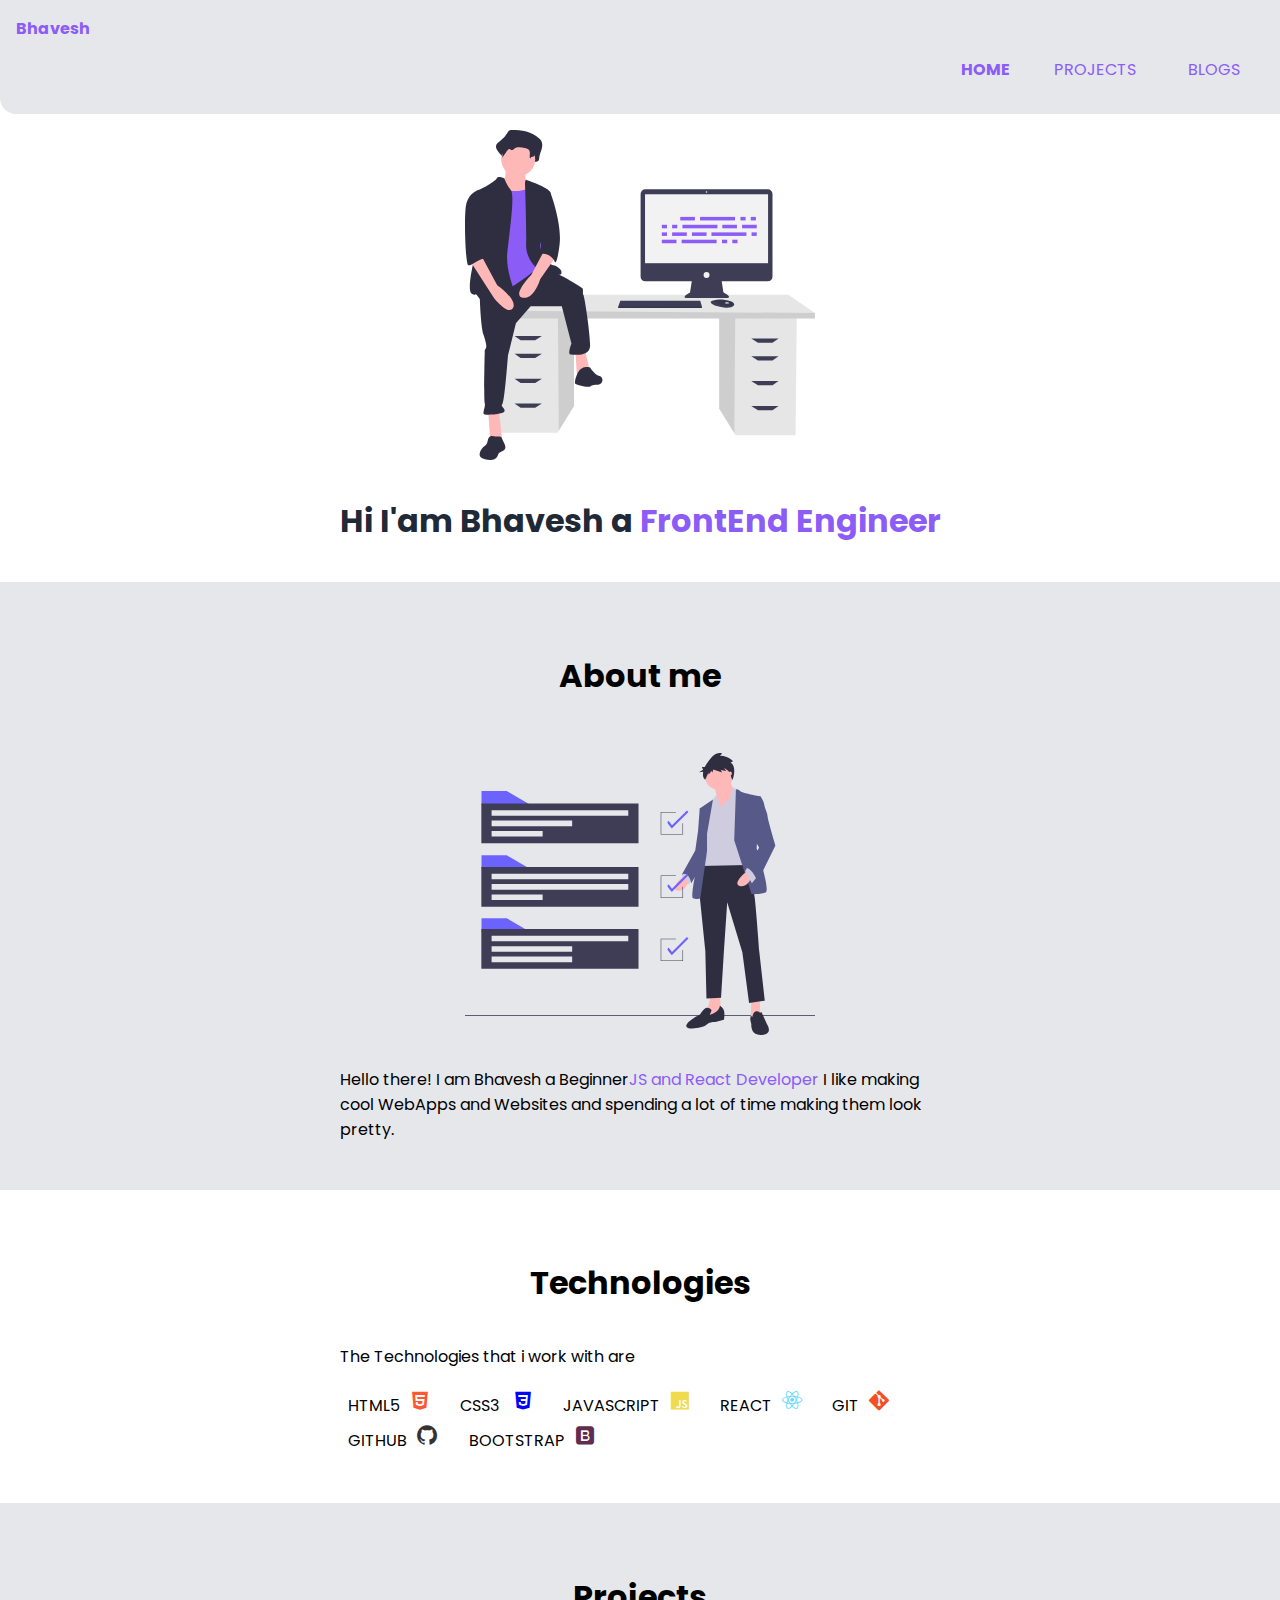
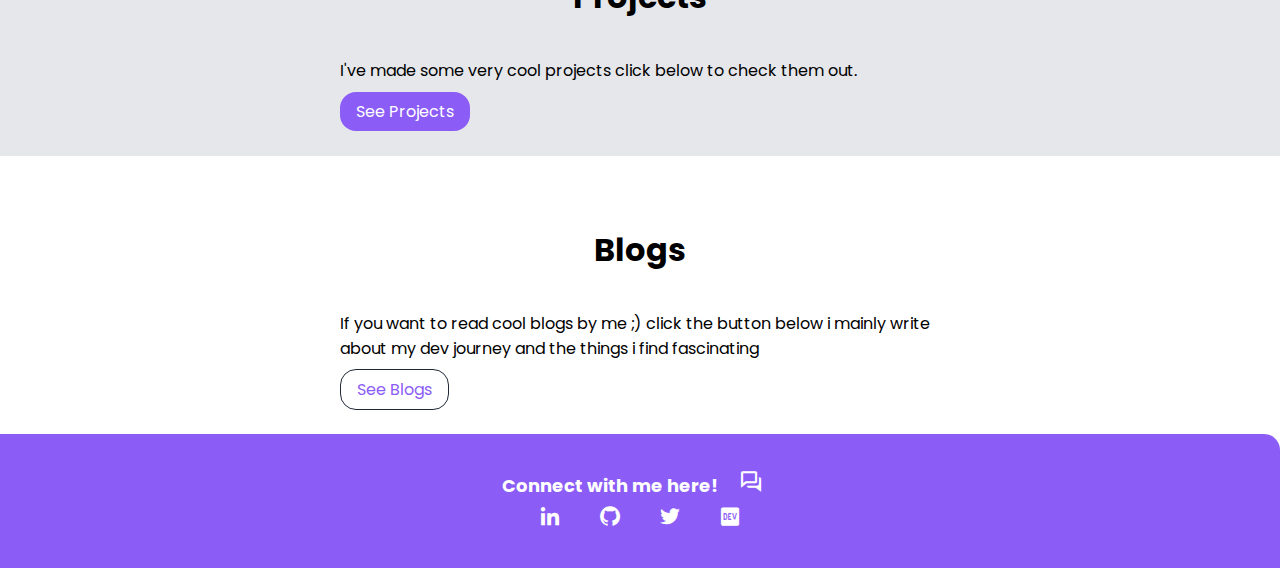
<file: index.html>
<!DOCTYPE html>
<html lang="en">
  <head>
    <meta charset="UTF-8" />
    <meta name="viewport" content="width=device-width, initial-scale=1.0" />
    <title>NeoG Portfolio</title>
    <link
    href="https://unpkg.com/boxicons@2.0.7/css/boxicons.min.css"
    rel="stylesheet"
  />
  <link rel="icon" href="img/ava.svg">
    <link href="index.css" rel="stylesheet" />
  </head>
  <body>
    <!-- navbar -->
    <nav class="nav">
      <div class="nav-brand">Bhavesh</div>
      <ul class="list-styling nav-pills">
          <a class="link link-active" href="/">HOME</a>
        </li>
        <li class="list-item-inline">
          <a class="link" href="/projects.html">PROJECTS</a>
        </li>
        <li class="list-item-inline">
          <a class="link" href="/blogs.html">BLOGS</a>
        </li>
      </ul>

    </nav>
    <!-- header -->
    <header class="hero">
      <img class="hero-img" src="img/hero.svg" alt="" />
      <h1 class="hero-heading">
        Hi I'am Bhavesh a<span class="highlight"> FrontEnd Engineer</span>
      </h1>
    </header>
<!-- Sections -->
    <section class="section ow">
      <div class="container container-center">
        <h1>About me</h1>
        <div class="hero">
        <img class="hero-img" src="img/cli.svg" alt="" />
      </div>
        <p>
          Hello there! I am Bhavesh a Beginner<span class="highlight">JS and React Developer </span>I like making cool WebApps and Websites and spending a lot of time making them look pretty.
        </p>
      </div>
    </section>
<!-- technologies -->
    <section class="section ">
      <div class="container container-center">
        <h1>Technologies</h1>
        <p>
       The Technologies that i work with are 
       <li class='list-item-inline'>HTML5<a class="skills-icon"><i class='bx bxl-html5' style='color:#ff5733'  ></i></a></li>
       <li class='list-item-inline'>CSS3 <a class="skills-icon" ><i class='bx bxl-css3' style='color:#0000ff'  ></i></a></li>

       <li class='list-item-inline'>JAVASCRIPT<a class="skills-icon"><i class='bx bxl-javascript' style='color:#f0db4f'  ></i></a></li>
       <li class='list-item-inline'>REACT<a class="skills-icon"><i class='bx bxl-react' style='color:#61dbfb'  ></i></a></li>
        <li class='list-item-inline'>GIT<a class="skills-icon"><i class='bx bxl-git' style='color:#f34f29'  ></i></a></li>
       <li class='list-item-inline'>GITHUB<a class="skills-icon"><i class='bx bxl-github' style='color:#333333'  ></i> </a></li>
       <li class='list-item-inline'>BOOTSTRAP<a class="skills-icon" ><i class='bx bxl-bootstrap' style='color:#602c50'  ></i></a></li>
       
        </p>
      </div>
    </section>
    <!-- Projects -->
    <section class="section ow">
      <div class="container container-center">
        <h1>Projects</h1>
        <p>
         I've made some very cool projects click below to check them out.
        </p>
        <a class="link link-primary" href="/projects.html">See Projects</a>
      </div>
    </section>
    <!-- Blogs -->
    <section class="section ">
      <div class="container container-center">
        <h1>Blogs</h1>
        <p>
          If you want to read cool blogs by me ;) click the button below i mainly write about my dev journey and the things i find fascinating
        </p>
        <a class="link link-secondary" href="/blogs.html">See Blogs</a>
      </div>
      </div>
    </section>
    <!-- footer -->
    <footer class="footer">
      <div class="footer-header">Connect with me here!<a class="footer__icon"> <i class='bx bx-conversation' ></i></a></div>      <div class="footer-ul">
      <a href="https://www.linkedin.com/in/bhavesh-singh-1641001b1/" class="footer__icon"><i class='bx bxl-linkedin'   ></i></a>
      <a href="https://github.com/BhaveshSSingh" class="footer__icon"><i class='bx bxl-github'  ></i></a>
      <a href="https://twitter.com/bhaveshh_singh" class="footer__icon"><i class='bx bxl-twitter'   ></i></a>
      <a href="https://hashnode.com/@BhaveshSingh" class="footer__icon"><i class='bx bxl-dev-to'  ></i></a>
    </div>
    </footer>
  </body>
</html>
</file>
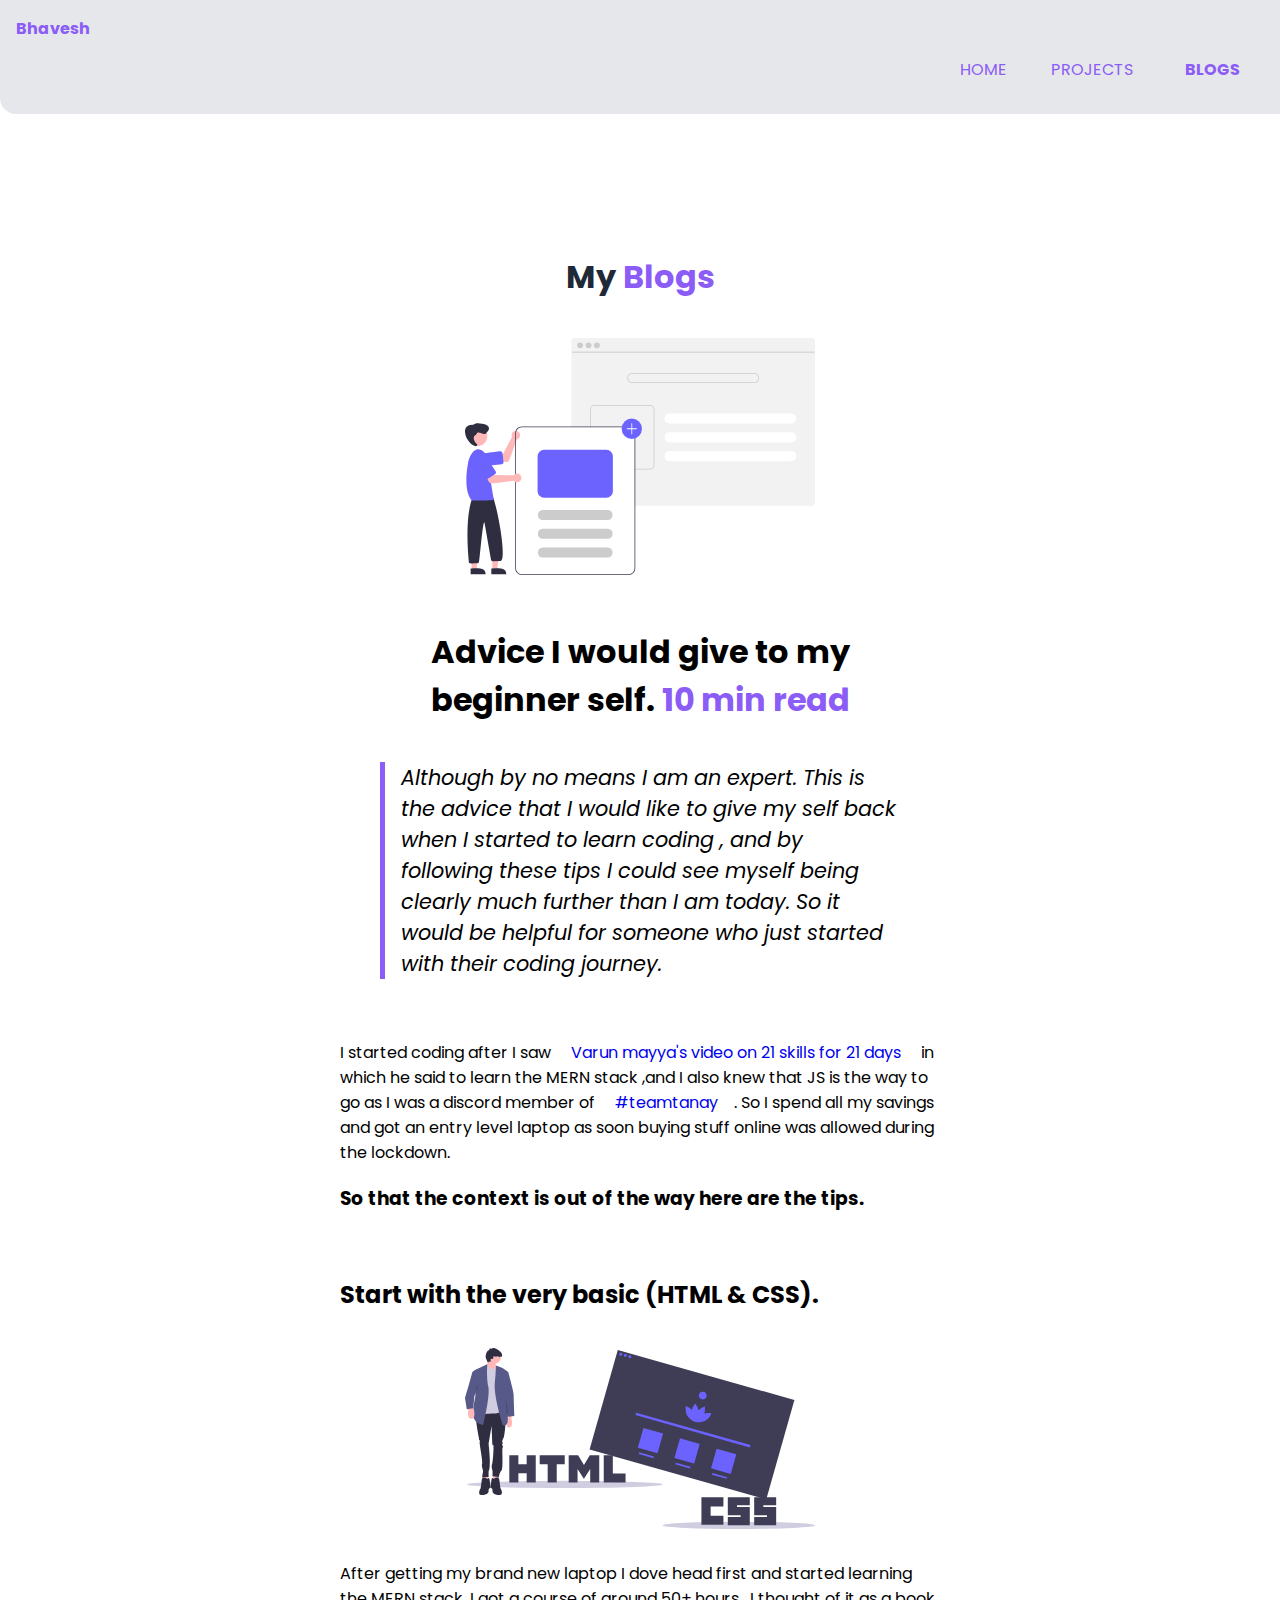
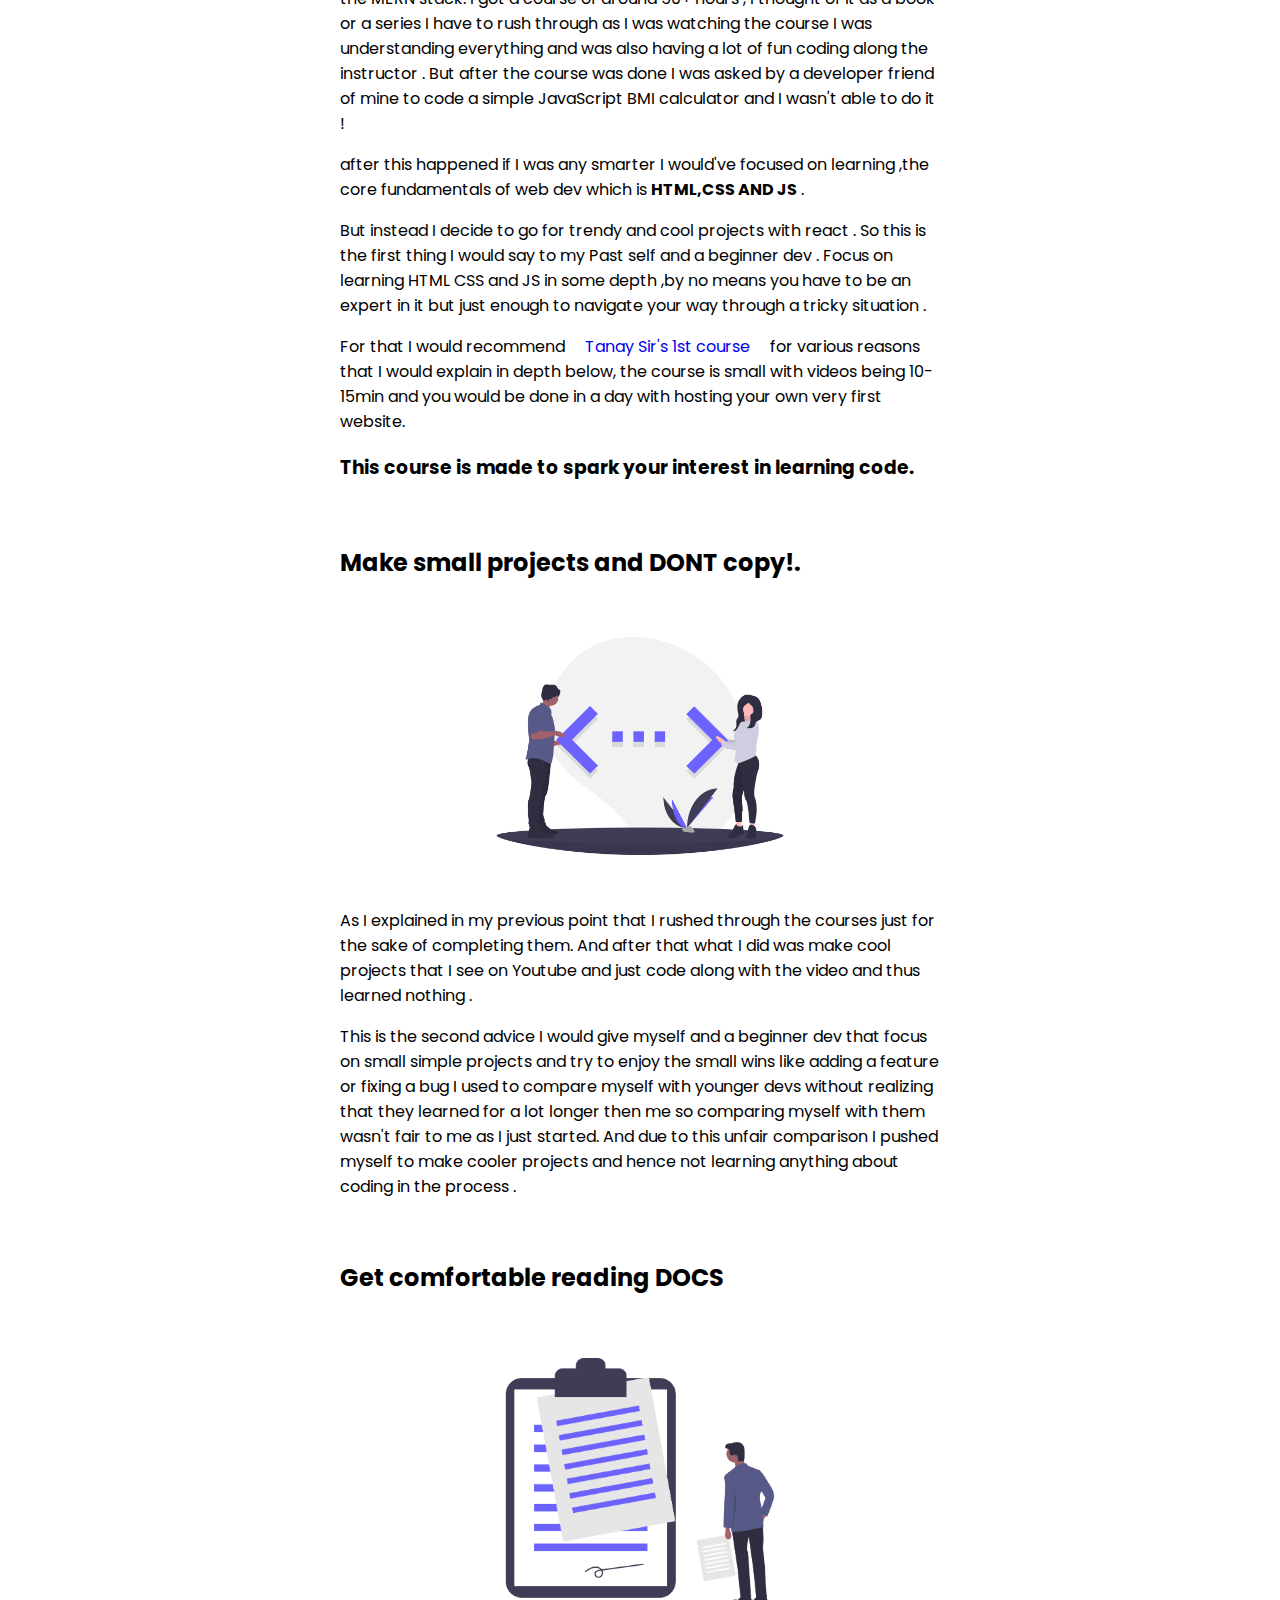
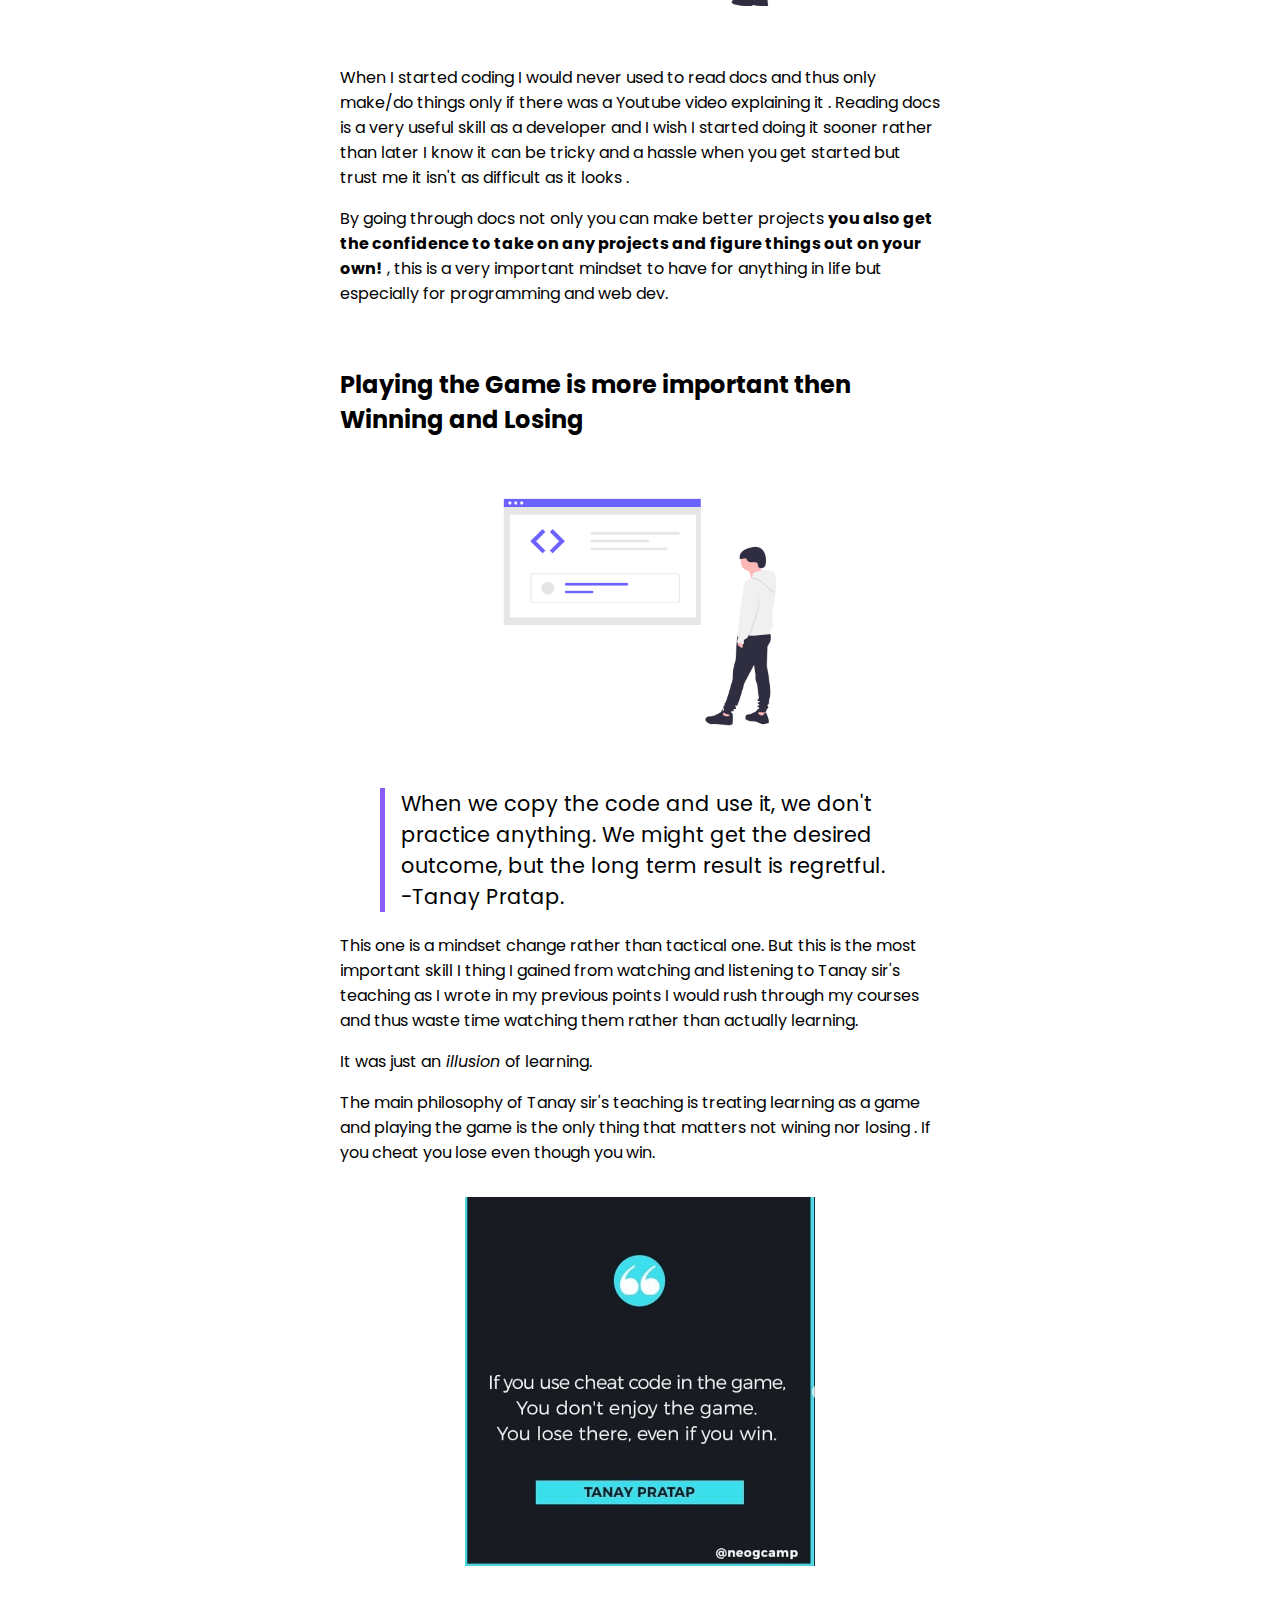
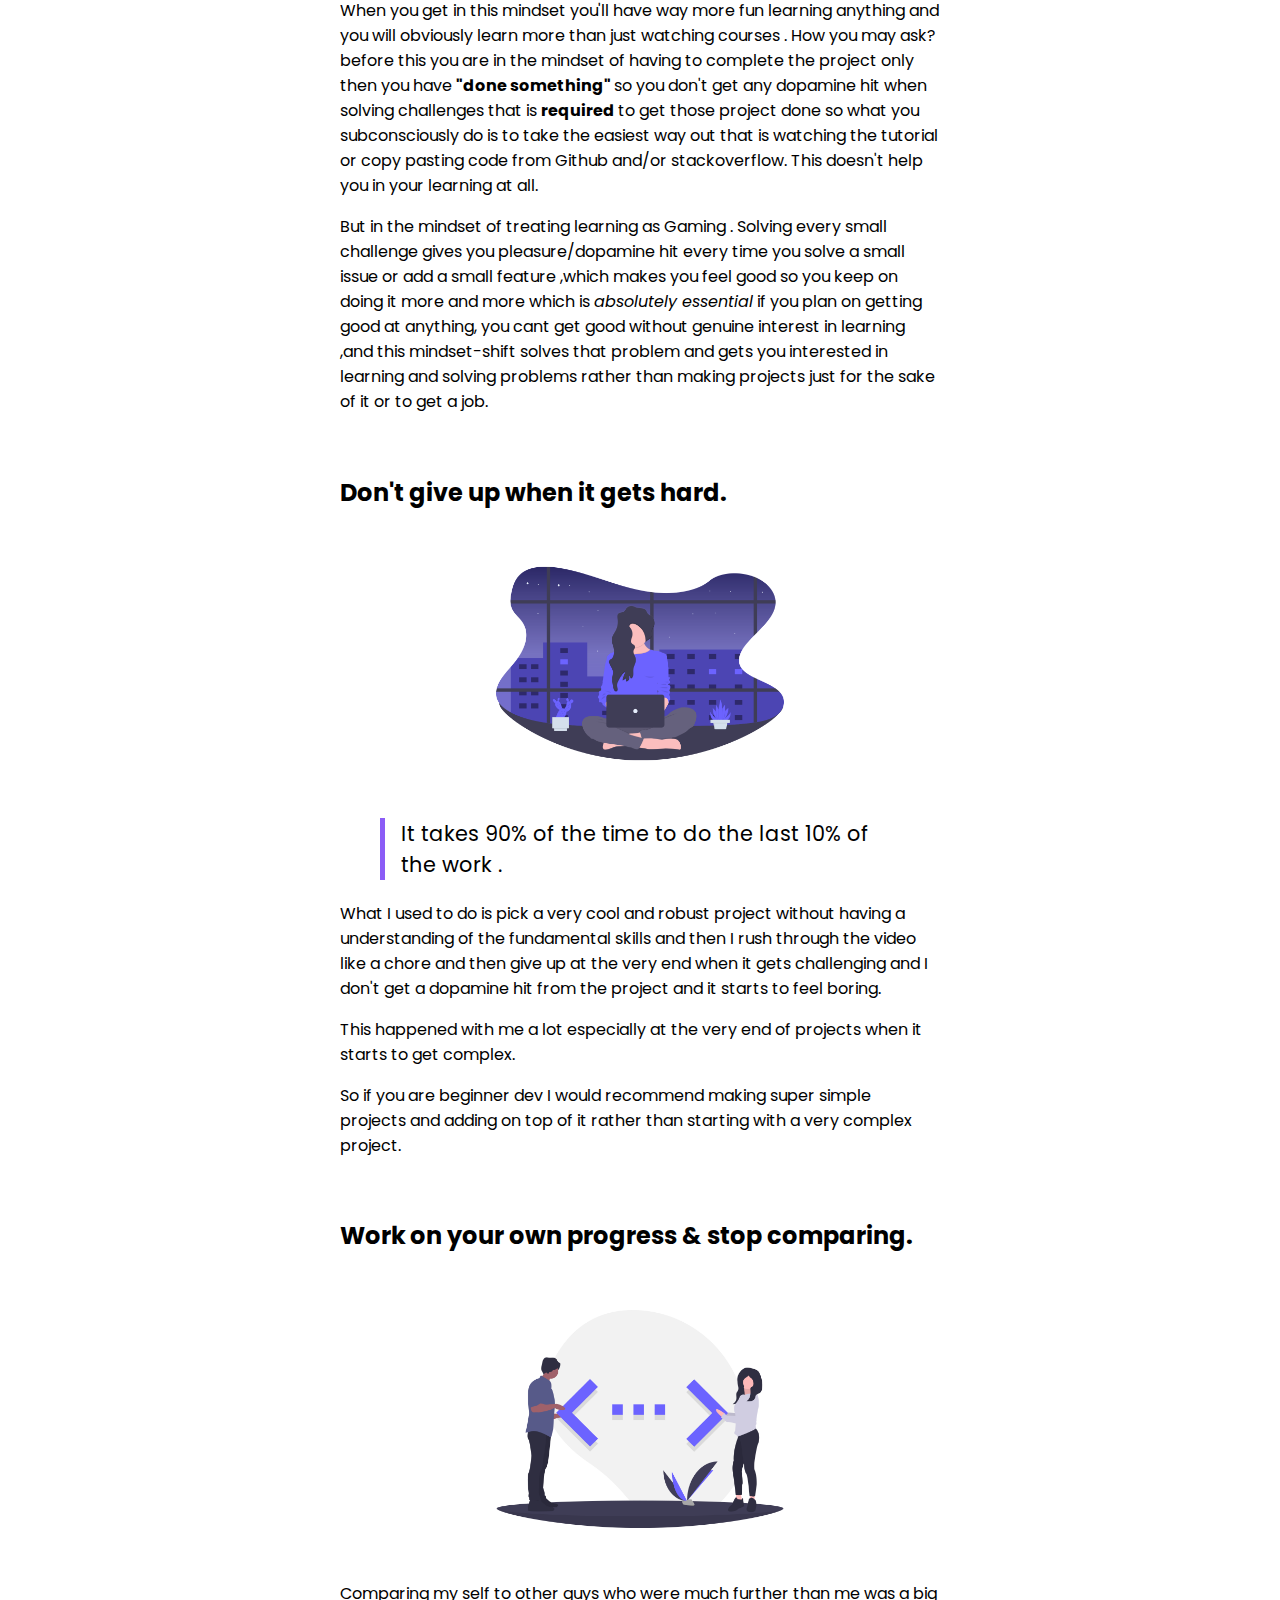
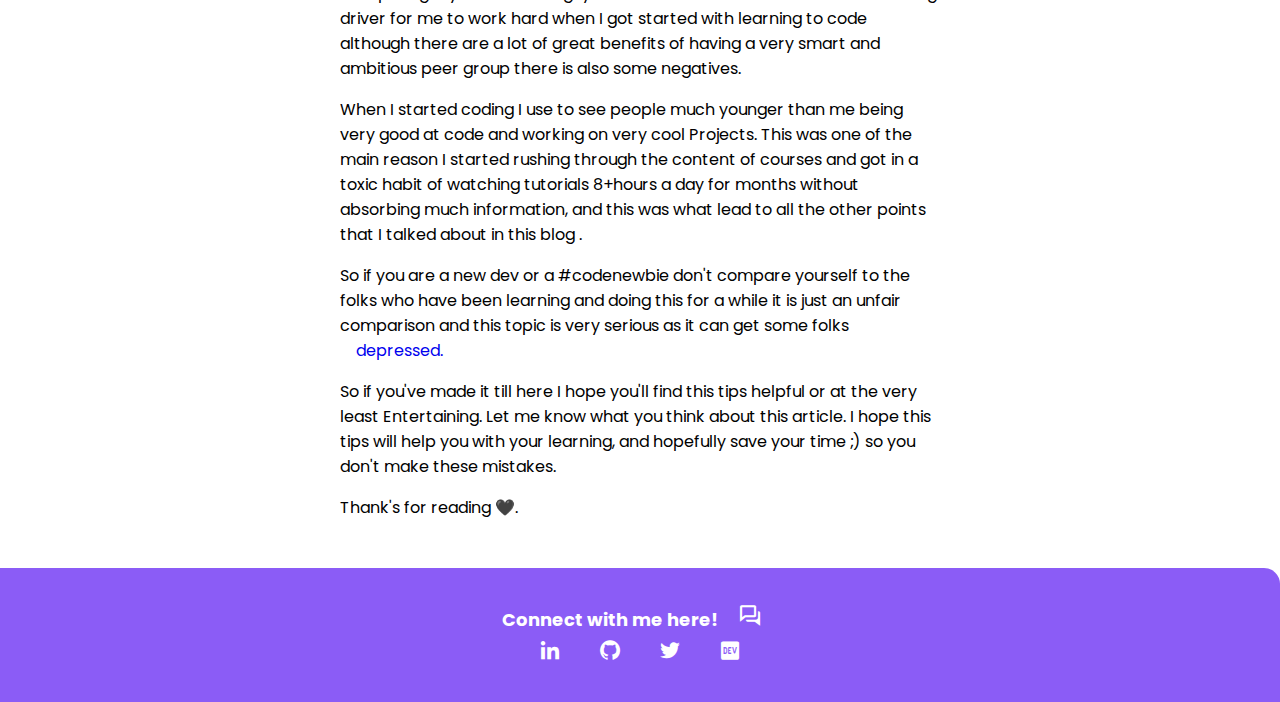
<file: blog1.html>
<!DOCTYPE html>
<html lang="en">
  <head>
    <meta charset="UTF-8" />
    <meta name="viewport" content="width=device-width, initial-scale=1.0" />
    <title>1 Blogs</title>
    <link
    href="https://unpkg.com/boxicons@2.0.7/css/boxicons.min.css"
    rel="stylesheet"
  />
  <link rel="icon" href="img/ava.svg">
    <link href="index.css" rel="stylesheet" />
  </head>
  <body>
          <!-- navbar -->
    <nav class="nav">
        <div class="nav-brand"> Bhavesh</div>
        <ul class="list-styling nav-pills">
            <a class="link " href="/">HOME</a>
          </li>
          <li class="list-item-inline">
            <a class="link" href="/projects.html">PROJECTS</a>
          </li>
          <li class="list-item-inline">
            <a class="link link-active" href="/blogs.html">BLOGS</a>
          </li>
        </ul>
  
      </nav>
    <!-- header -->
    <section class="section ">
    <header class="hero">
        <h1 class="hero-heading">
            <h1 class="hero-heading">
                My<span class="highlight"> Blogs</span>
              </h1>
        </h1>
        <img class="hero-img" src="img/blogs1.svg" alt="" />



      </header>

      <!-- BLogContent -->
      <div class="container-center">
<!-- Copy pasting -->
  <header>
    <h1 class="blog-heading"> Advice I would give to my  beginner self.<span class="highlight"> 10 min read</span></h1>
</header>
<blockquote>
<p><i>Although by no means I am an expert. This is the advice that I would like to give my self  back when  I started to learn coding , and by following these tips I could see myself being clearly much further than I am today. So it would be helpful for someone who just started with their coding journey. </i></p>
</blockquote>
<br>

<p>I started coding after I saw<a class="link" href="https://www.youtube.com/watch?v=OOUoHARfMe8&t=6s"> Varun mayya's video on 21 skills for 21 days</a>  in which he said to learn the MERN stack ,and I also knew that JS is the way to go as I was a discord member of <a class="link"  href="https://t.me/teamtanay"> #teamtanay</a>. So I spend all my savings  and got an entry level laptop as soon buying stuff online was allowed during the lockdown. </p>

<h3>So that the context is out of the way here are the tips.
</h3>
<br>

<h2>Start with the very basic (HTML & CSS).</h2>

<div class="hero"><img class="hero-img" src="img/blog1.svg"></div>

<p>After getting my brand new laptop I dove head first  and started learning the MERN stack. I got a course of around 50+ hours , I thought of it as a book or a series I have to rush through as I was watching the course I was understanding everything and was also having a lot of fun coding along the instructor . But after the course  was done I was asked by a developer friend of mine to code a simple JavaScript BMI calculator and I wasn't able to do it ! 
</p>

<p>after this happened if  I was any smarter I would've focused on learning ,the core fundamentals of web dev which is <strong>HTML,CSS AND JS</strong> .
</p>

<p>But instead I decide to go for trendy and cool projects with react . So this is the first thing  I would say to my Past self and a beginner dev . Focus on learning HTML CSS and JS in some depth ,by no means you have to be an expert in it but just enough to navigate your way through a tricky situation .</p>

<p>For that I would recommend <a  class="link" href="https://www.youtube.com/watch?v=E8cl_8ktp9M&list=PLzvhQUIpvvug-c-bExl_xFcopeQi_sa29">Tanay Sir's 1st course</a>  for various reasons that I would explain in depth below, the course is small with  videos being 10-15min  and you would be done in a day with hosting your own very first website.</p>

<h3>This course is made to spark your interest in learning code.
</h3>
<br>

<h2>Make small projects and DONT copy!.</h2>

<div class="hero"><img class="hero-img" src="img/7tB6CL9HF.png"></div>

<p>As I explained in my previous point that I rushed through the courses just for the sake of completing them. And after that what I did was make cool projects that I see on Youtube and just code along with the video and thus learned nothing .</p>

<p>This is the second advice I would give myself and a beginner dev that focus on small simple projects and try to enjoy the small wins like adding a feature or fixing a bug I used to compare myself with younger devs without realizing that they learned for a lot longer then me so comparing myself with them wasn't fair to me as I just started. And due to this unfair comparison I pushed myself to make cooler projects and hence not learning anything about coding in the process .</p>
<br>

<h2>Get comfortable reading DOCS</h2>

<div class="hero"><img class="hero-img" src="img/Fknu2OtKf.png"></div>

<p>When I started coding I would never used to read docs and thus only make/do things only if there was a Youtube video explaining it . Reading docs is a very useful skill as a developer and I wish I started doing it sooner rather than later I know it can be tricky and a hassle when you get started but trust me it isn't as difficult as it looks .</p>

<p>By going through docs not only you can make better projects <strong>you also get the confidence to take on any projects and figure things out on your own!</strong>  , this is a very important mindset to have for anything in life but especially for programming and web dev.</p>
<br>

<h2>Playing the Game is more important then Winning and Losing</h2>

<div class="hero"><img class="hero-img" src="img/N-iJyZpXp.png"></div>

<p>
    <blockquote >
        When we copy the code and use it, we don't practice anything. We might get the desired outcome, but the long term result is regretful. -Tanay Pratap.
    </blockquote>
</p>
This one is a mindset change rather than tactical one. But this is the most important skill I thing I gained from watching and listening to Tanay sir's teaching as I wrote in my previous points I would rush through my courses and thus waste time watching them rather than actually learning.
<p>

    <p>It was just an<i> illusion </i>of learning.</p>

</p>

<p>
    The main philosophy of Tanay sir's teaching is treating learning as a game and playing the game is the only thing that matters not wining nor losing . If you cheat you lose even though you win.
</p>

<div class="hero"><img class="hero-img" src="img/Yx3hVcM2S.jpg"></div>

<p>When you get in this mindset you'll have way more fun learning anything and you will obviously learn more than just watching courses . How you may ask? before this you are in the mindset of having to complete the project only then you have <strong>"done something" </strong>so you don't get any dopamine hit when solving challenges that is <strong>required </strong> to get those project done so what you subconsciously do is to take the easiest way out that is watching the tutorial or copy pasting code from Github and/or stackoverflow. This doesn't help you in your learning at all.</p>

<p>But in the mindset of treating learning as Gaming . Solving every small challenge gives you pleasure/dopamine hit every time you solve a small issue or add a small feature ,which makes you feel good so you keep on doing it more and more which is <i>absolutely essential</i>  if you plan on getting good at anything, you cant get good without genuine interest in learning ,and this mindset-shift solves that problem and gets you interested in learning and solving problems rather than making projects just for the sake of it or to get a job.</p>
<br>

<h2>Don't give up when it gets hard.</h2>

<div class="hero"><img class="hero-img" src="img/Urx2xn1__.png"></div>

<blockquote>It takes 90% of the time to do the last 10% of the work .</blockquote>

<p>What I used to do is pick a very cool and robust project without having a understanding of the fundamental skills and then I rush through the video like a chore and then give up at the very end when it gets challenging and I don't get a dopamine hit from the project and it starts to feel boring.</p>

<p>This happened with me a lot especially at the very end of projects when it starts to get complex.</p>

<p>So if you are beginner dev I would recommend making super simple projects and adding on top of it rather than starting with a very complex project.</p>

<br>

<h2>Work on your own progress & stop comparing.</h2>

<div class="hero"><img class="hero-img" src="img/7tB6CL9HF.png"></div>

<p>Comparing my self to other guys who were much further than me was a big driver for me to work hard when I got started with learning to code although there are a lot of great benefits of having a very smart and ambitious peer group there is also some negatives.</p>

<p>When I started coding I use to see people much younger than me being very good at code and working on very cool Projects. This was one of the main reason I started rushing through the content of courses and got in a toxic habit of watching tutorials 8+hours a day for months without absorbing much information, and this was what lead to all the other points that I talked about in this blog .

</p>
So if you are a new dev or a #codenewbie don't compare yourself to the folks who have been learning and doing this for a while it is just an unfair comparison and this topic is very serious as it can get some folks <a class="link" href="https://twitter.com/sanketsahu/status/1330855242884210711?s=20"> depressed.</a>

<p>
    So if you've made it till here I hope you'll find this tips helpful or at the very least Entertaining. Let me know what you think about this article. I hope this tips will help you with your learning, and hopefully save your time ;) so you don't make these mistakes.
    </p>

    <p>Thank's for reading 🖤.</p>
</p>
</div>

</section>
</section>
</div>
</main>
          <!-- footer -->
    <footer class="footer">
        <div class="footer-header">Connect with me here! <a class="footer__icon"> <i class='bx bx-conversation' ></i></a></div>
        <div class="footer-ul">
        <a href="https://www.linkedin.com/in/bhavesh-singh-1641001b1/" class="footer__icon"><i class='bx bxl-linkedin'   ></i></a>
        <a href="https://github.com/BhaveshSSingh" class="footer__icon"><i class='bx bxl-github'  ></i></a>
        <a href="https://twitter.com/bhaveshh_singh" class="footer__icon"><i class='bx bxl-twitter'   ></i></a>
        <a href="https://hashnode.com/@BhaveshSingh" class="footer__icon"><i class='bx bxl-dev-to'  ></i></a>
      </div>
      </footer>
  </body>
</html>
</file>
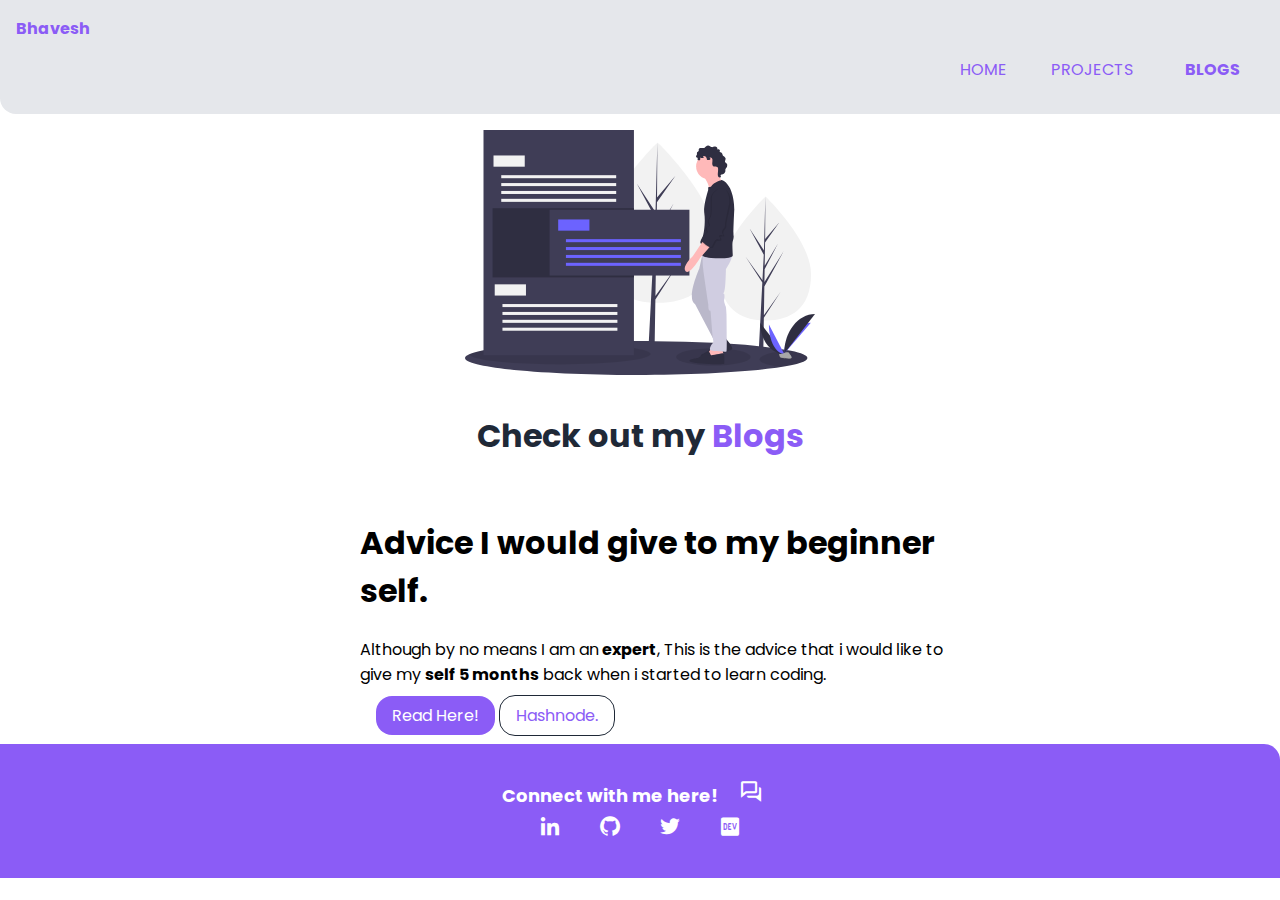
<file: blogs.html>
<!DOCTYPE html>
<html lang="en">
  <head>
    <meta charset="UTF-8" />
    <meta name="viewport" content="width=device-width, initial-scale=1.0" />
    <title>Bhavesh | Blogs</title>
    <link rel="icon" href="img/ava.svg" />
    <link
      href="https://unpkg.com/boxicons@2.0.7/css/boxicons.min.css"
      rel="stylesheet"
    />
    <link href="index.css" rel="stylesheet" />

  </head>
  <body>
    <!-- navbar -->
    <nav class="nav">
      <div class="nav-brand">Bhavesh</div>
      <ul class="list-styling nav-pills">
          <a class="link " href="/">HOME</a>
        </li>
        <li class="list-item-inline">
          <a class="link " href="/projects.html">PROJECTS</a>
        </li>
        <li class="list-item-inline">
          <a class="link link-active" href="/blogs.html">BLOGS</a>
        </li>
      </ul>

    </nav>
    <!-- Header Blogs -->
    <header class="hero">
      <img class="hero-img" src="img/blog.svg" alt="" />
      <h1 class="hero-heading">
        Check out my<span class="highlight"> Blogs</span>
      </h1>
    </header>
    <!-- Sections -->
    <ul reversed class="list-styling">
      <li>
        <div class="container container-center">
          <h1>Advice I would give to my beginner self.</h1>
          <p>Although by no means I am an<strong> expert</strong>,
           This is the advice that i would like to give my <strong>self 5 months</strong>  back
           when i started to learn coding. 
          </p>
          <div class="container container-center">
          <a class="link link-primary" href="blog1.html"
            >Read Here!</a
          >
          <a class="link link-secondary" href="https://hashnode.com/@BhaveshSingh">Hashnode.</a>
        </div>
        </div>
      </li>
    </ul>
    <!-- footer -->
    <footer class="footer">
      <div class="footer-header">Connect with me here!<a class="footer__icon"> <i class='bx bx-conversation' ></i></a></div>
      <div class="footer-ul">
        <a
          href="https://www.linkedin.com/in/bhavesh-singh-1641001b1/"
          class="footer__icon"
          ><i class="bx bxl-linkedin"></i
        ></a>
        <a href="https://github.com/BhaveshSSingh" class="footer__icon"
          ><i class="bx bxl-github"></i
        ></a>
        <a href="https://twitter.com/bhaveshh_singh" class="footer__icon"
          ><i class="bx bxl-twitter"></i
        ></a>
        <a href="https://hashnode.com/@BhaveshSingh" class="footer__icon"
          ><i class="bx bxl-dev-to"></i
        ></a>
      </div>
    </footer>
  </body>
</html>
</file>
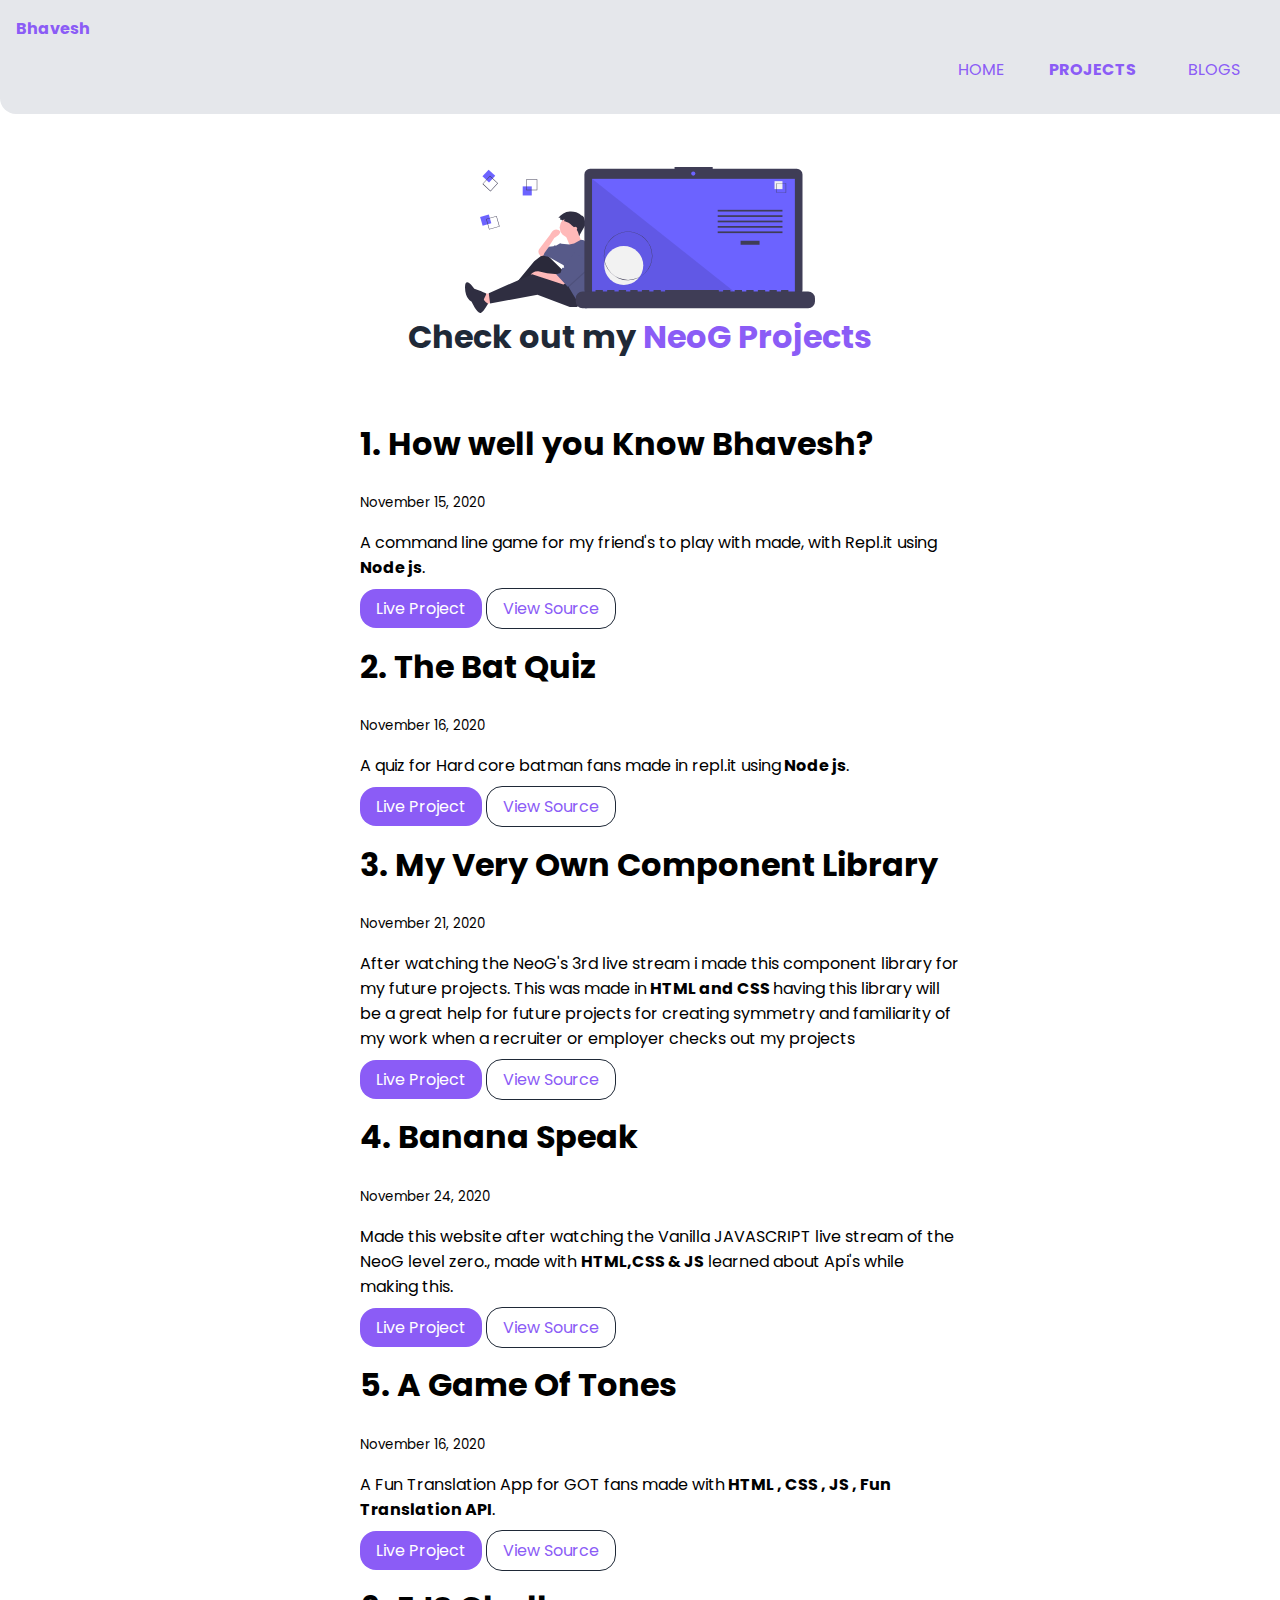
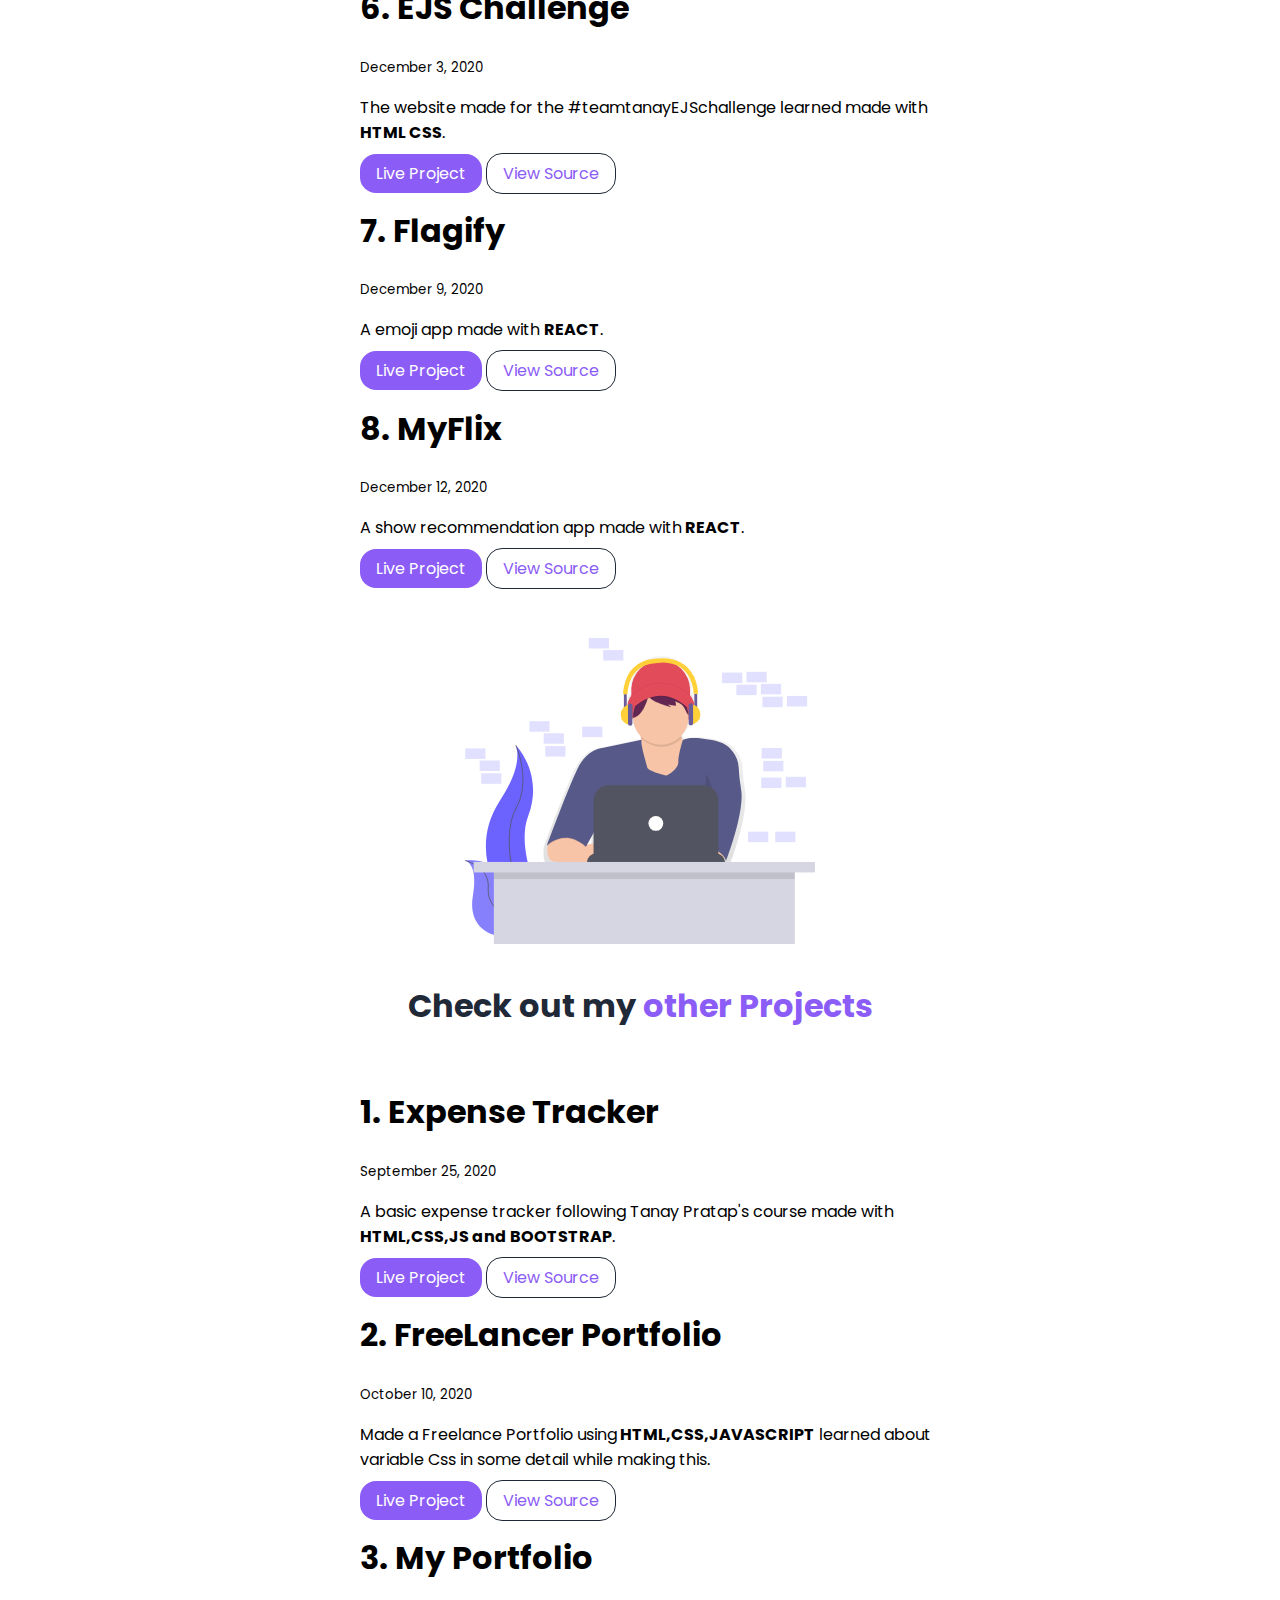
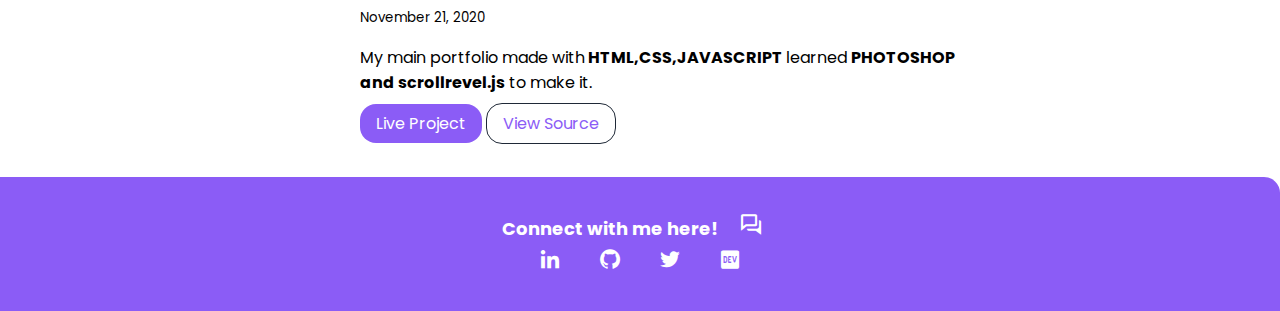
<file: projects.html>
<!DOCTYPE html>
<html lang="en">
  <head>
    <meta charset="UTF-8" />
    <meta name="viewport" content="width=device-width, initial-scale=1.0" />
    <title>Bhavesh | Projects</title>
    <link rel="icon" href="img/ava.svg" />
    <link
      href="https://unpkg.com/boxicons@2.0.7/css/boxicons.min.css"
      rel="stylesheet"
    />

    <link href="index.css" rel="stylesheet" />

  </head>
  <body>
    <!-- navbar -->
    <nav class="nav">
      <div class="nav-brand">Bhavesh</div>
      <ul class="list-styling nav-pills">
          <a class="link " href="/">HOME</a>
        </li>
        <li class="list-item-inline">
          <a class="link link-active" href="/projects.html">PROJECTS</a>
        </li>
        <li class="list-item-inline">
          <a class="link " href="/blogs.html">BLOGS</a>
        </li>
      </ul>

    </nav>

      <!-- Neog Projects -->
      <header class="hero">
        <h1 class="hero-heading">
          <img class="hero-img" src="img/neog.svg" alt="" />

          Check out my<span class="highlight"> NeoG Projects</span>
        </h1>
      </header>
      <ul reversed class="list-styling">

      <li>
        <div class="container container-center">
          <h1>1. How well you Know Bhavesh?</h1>
          <small>November 15, 2020</small>
          <p>
            A command line game for my friend's to play with made, with Repl.it
            using
            <strong>Node js</strong>.
          </p>
          <a
            class="link link-primary"
            href="https://repl.it/@BhaveshSSingh/14-making-the-game-Neog-Assignment?embed=1&output=1#index.js"
            >Live Project</a
          >
          <a
            class="link link-secondary"
            href="https://github.com/BhaveshSSingh/Assgniment-1-personal-quiz-NEOG-Camp--"
          >
            View Source
          </a>
        </div>
      </li>

      <!-- Projects -->
      <li>
        <div class="container container-center">
          <h1>2. The Bat Quiz</h1>
          <small>November 16, 2020</small>
          <p>
            A quiz for Hard core batman fans made in repl.it using<strong>
              Node js</strong
            >.
          </p>
          <a class="link link-primary" href="https://t.co/fBZiVGkBr0?amp=1"
            >Live Project</a
          >
          <a
            class="link link-secondary"
            href="https://github.com/BhaveshSSingh/Batman-Quiz--NEOG-Camp--Assgn-2"
          >
            View Source
          </a>
        </div>
      </li>
      <!-- Projects -->
      <li>
        <div class="container container-center">
          <h1>3. My Very Own Component Library</h1>
          <small>November 21, 2020</small>
          <p>
            After watching the NeoG's 3rd live stream i made this component
            library for my future projects. This was made in<strong>
              HTML and CSS </strong
            >having this library will be a great help for future projects for
            creating symmetry and familiarity of my work when a recruiter or
            employer checks out my projects
          </p>
          <a
            class="link link-primary"
            href="https://bhaveshcomponentlibrary.netlify.app/"
            >Live Project</a
          >
          <a
            class="link link-secondary"
            href="https://github.com/BhaveshSSingh/component-library-NeoG"
          >
            View Source
          </a>
        </div>
      </li>
      <!-- Projects -->


      <!-- Projects -->

      <li>
        <div class="container container-center">
          <h1>4. Banana Speak</h1>
          <small>November 24, 2020</small>
          <p>
            Made this website after watching the Vanilla JAVASCRIPT live stream of the NeoG
            level zero., made with <strong> HTML,CSS & JS</strong> learned about
Api's while making this.          </p>
          <a class="link link-primary" href="https://minion-toungue.netlify.app/"
            >Live Project</a
          >
          <a
            class="link link-secondary"
            href="https://github.com/BhaveshSSingh/Banana-speak"
          >
            View Source
          </a>
        </div>
      </li>

      <!-- Projects -->

      <li>
        <div class="container container-center">
          <h1>5. A Game Of Tones</h1>
          <small>November 16, 2020</small>
          <p>
            A Fun Translation App for GOT fans made with<strong>
              HTML , CSS , JS , Fun Translation API</strong
            >.
          </p>
          <a class="link link-primary" href="https://a-game-of-tones.netlify.app/"
            >Live Project</a
          >
          <a
            class="link link-secondary"
            href="https://github.com/BhaveshSSingh/Game-Of-Thrones-Speak"
          >
            View Source
          </a>
        </div>
      </li>
<!-- project -->
      <li>
        <div class="container container-center">
          <h1>6. EJS Challenge</h1>
          <small>December 3, 2020</small>
          <p>
            The website made for the #teamtanayEJSchallenge learned made with <strong>
              HTML CSS</strong
            >.
          </p>
          <a class="link link-primary" href="https://ejs-challenge.netlify.app/"
            >Live Project</a
          >
          <a
            class="link link-secondary"
            href="https://github.com/BhaveshSSingh/team-tanay-EJS-challenge"
          >
            View Source
          </a>
        </div>
      </li>


      <!-- Projects -->

      <li>
        <div class="container container-center">
          <h1>7. Flagify</h1>
          <small>December 9, 2020</small>
          <p>
            A emoji app made with <strong>
              REACT</strong
            >.
          </p>
          <a class="link link-primary" href="https://y2ug5.csb.app/"
            >Live Project</a
          >
          <a
            class="link link-secondary"
            href="https://github.com/BhaveshSSingh/Flagifyy"
          >
            View Source
          </a>
        </div>
      </li>

            <!-- Projects -->

            <li>
              <div class="container container-center">
                <h1>8. MyFlix</h1>
                <small>December 12, 2020</small>
                <p>
                  A show recommendation app made with<strong>
                    REACT</strong
                  >.
                </p>
                <a class="link link-primary" href="https://m7ev3.csb.app/"
                  >Live Project</a
                >
                <a
                  class="link link-secondary"
                  href="https://github.com/BhaveshSSingh/mark-nine"
                >
                  View Source
                </a>
              </div>
            </li>
          </ul>

<br>



    <!-- Header Projects -->
    <header class="hero">
      <img class="hero-img" src="img/proj.svg" alt="" />
      <h1 class="hero-heading">
        Check out my<span class="highlight"> other Projects</span>
      </h1>
    </header>
    <!-- Reversed List of projects -->

    <ul reversed class="list-styling">
      <!-- Projects -->
      <li>
        <div class="container container-center">
          <h1>1. Expense Tracker</h1>
          <small>September 25, 2020</small>
          <p>
            A basic expense tracker following Tanay Pratap's course made
            with<strong> HTML,CSS,JS and BOOTSTRAP</strong>.
          </p>
          <a
            class="link link-primary"
            href="https://expense-tracker-bhavesh.netlify.app/"
            >Live Project</a
          >
          <a
            class="link link-secondary"
            href="https://github.com/BhaveshSSingh/expense-tracker"
          >
            View Source
          </a>
        </div>
      </li>

      <!-- Projects -->
      <li>
        <div class="container container-center">
          <h1>2. FreeLancer Portfolio</h1>
          <small>October 10, 2020</small>
          <p>
            Made a Freelance Portfolio using<strong>
              HTML,CSS,JAVASCRIPT</strong
            >
            learned about variable Css in some detail while making this.
          </p>
          <a class="link link-primary" href="https://singhbhavesh.netlify.app/"
            >Live Project</a
          >
          <a
            class="link link-secondary"
            href="https://github.com/BhaveshSSingh/Old-Personal-Portfolio"
          >
            View Source
          </a>
        </div>
      </li>
<!-- projects -->
      <li>
        <div class="container container-center">
          <h1>3. My Portfolio</h1>
          <small>November 21, 2020</small>
          <p>
            My main portfolio made with<strong> HTML,CSS,JAVASCRIPT </strong
            >learned <strong>PHOTOSHOP and scrollrevel.js</strong> to make it.
          </p>
          <a class="link link-primary" href="https://bhaveshsingh.netlify.app/"
            >Live Project</a
          >
          <a
            class="link link-secondary"
            href="https://github.com/BhaveshSSingh/portfolio-website"
          >
            View Source
          </a>
        </div>
      </li>
      <br>

      <!-- Projects -->



    </ul>

    <!-- footer -->
    <footer class="footer">
      <div class="footer-header">Connect with me here!<a class="footer__icon"> <i class='bx bx-conversation' ></i></a></div>      <div class="footer-ul">
        <a
          href="https://www.linkedin.com/in/bhavesh-singh-1641001b1/"
          class="footer__icon"
          ><i class="bx bxl-linkedin"></i
        ></a>
        <a href="https://github.com/BhaveshSSingh" class="footer__icon"
          ><i class="bx bxl-github"></i
        ></a>
        <a href="https://twitter.com/bhaveshh_singh" class="footer__icon"
          ><i class="bx bxl-twitter"></i
        ></a>
        <a href="https://hashnode.com/@BhaveshSingh" class="footer__icon"
          ><i class="bx bxl-dev-to"></i
        ></a>
      </div>
    </footer>
  </body>
</html>
</file>
<file: index.css>
@import url("https://fonts.googleapis.com/css2?family=Poppins:wght@400;600;700&display=swap");

:root {
  --primary-color: #8b5cf6;
  --off-white: #e5e7eb;
  --dark-gray: #1f2937;
}

body {
  font-family: "Poppins", sans-serif;
  margin: 0;
}

/* nav */

.nav {
  background-color: var(--off-white);
  padding: 1rem 1rem;
  color: white;
  border-bottom-left-radius: 1rem;
  box-sizing: border-box;
}
.nav .link {
  display: inline;
  margin: none;
  position: -webkit-sticky;
}

.nav .nav-brand {
  color: var(--primary-color);
  font-weight: bold;
}
.nav .nav-pills {
  text-align: right;
}
.list-unordered {
  list-style-type: none;
}
.nav .link {
  color: var(--primary-color);
}
.nav .link-active {
  font-weight: bold;
}
/* header */
.hero {
  padding: 1rem;
}

.hero .hero-img {
  margin: auto;
  width: 100%;
  max-width: 350px;
  display: block;
}

.hero .hero-heading {
  text-align: center;
  padding-top: 1rem;
  color: var(--dark-gray);
}
.hero .hero-heading .highlight {
  color: var(--primary-color);
}

.highlight {
  color: var(--primary-color);
}

/* section */
.section {
  padding: 2rem;
}
.section h1 {
  text-align: center;
  padding: 1rem;
}

.ow {
  background-color: var(--off-white);
}
.skills-icon {
  display: inline;
  padding: 0rem 0.5rem;
  font-size: 1.5rem;
}
/* blogs */
.blog a {
  margin-left: 10rem;
}
/* footer */

footer {
  background-color: var(--primary-color);
  padding: 2rem 0rem;
  text-align: center;
  color: white;
  border-top-right-radius: 1rem;
}
.footer .footer-header {
  font-weight: bold;
  font-size: large;
}
.footer .link {
  color: white;
}

.footer ul {
  padding-inline-start: 0px;
}
.footer__icon {
  font-size: 1.5rem;
  color: var(--light-color);
  margin: 0 1rem;
}
.footer__icon:hover {
  color: var(--dark-gray);
}
/* links */
.link {
  text-decoration: none;
  padding: 0.5rem 1rem;
}
.link-primary {
  background-color: var(--primary-color);
  border-radius: 1rem;
  color: white;
}
.link-secondary {
  color: var(--primary-color);
  border-radius: 1rem;
  border: 1px solid var(--dark-gray);
}

/* list */

.list-styling {
  list-style: none;
}

.list-item-inline {
  display: inline;
  padding: 0rem 0.5rem;
}

/* Container */
.container {
  /* padding-left: 1rem;
      padding-right: 1rem; */
  padding: 0rem 1rem;
}

.container-center {
  max-width: 600px;
  margin: auto;
}
/* blogs */

blockquote {
  border-left: 5px solid var(--primary-color);
  padding-left: 1rem;
  font-size: 1.3rem;
}

.quote {
  border-left: 5px solid var(--dark-gray);
  padding-left: 1rem;
  font-size: 1.3rem;
}
.blog-container {
  max-width: 700px;
  margin: auto;
}
</file>
